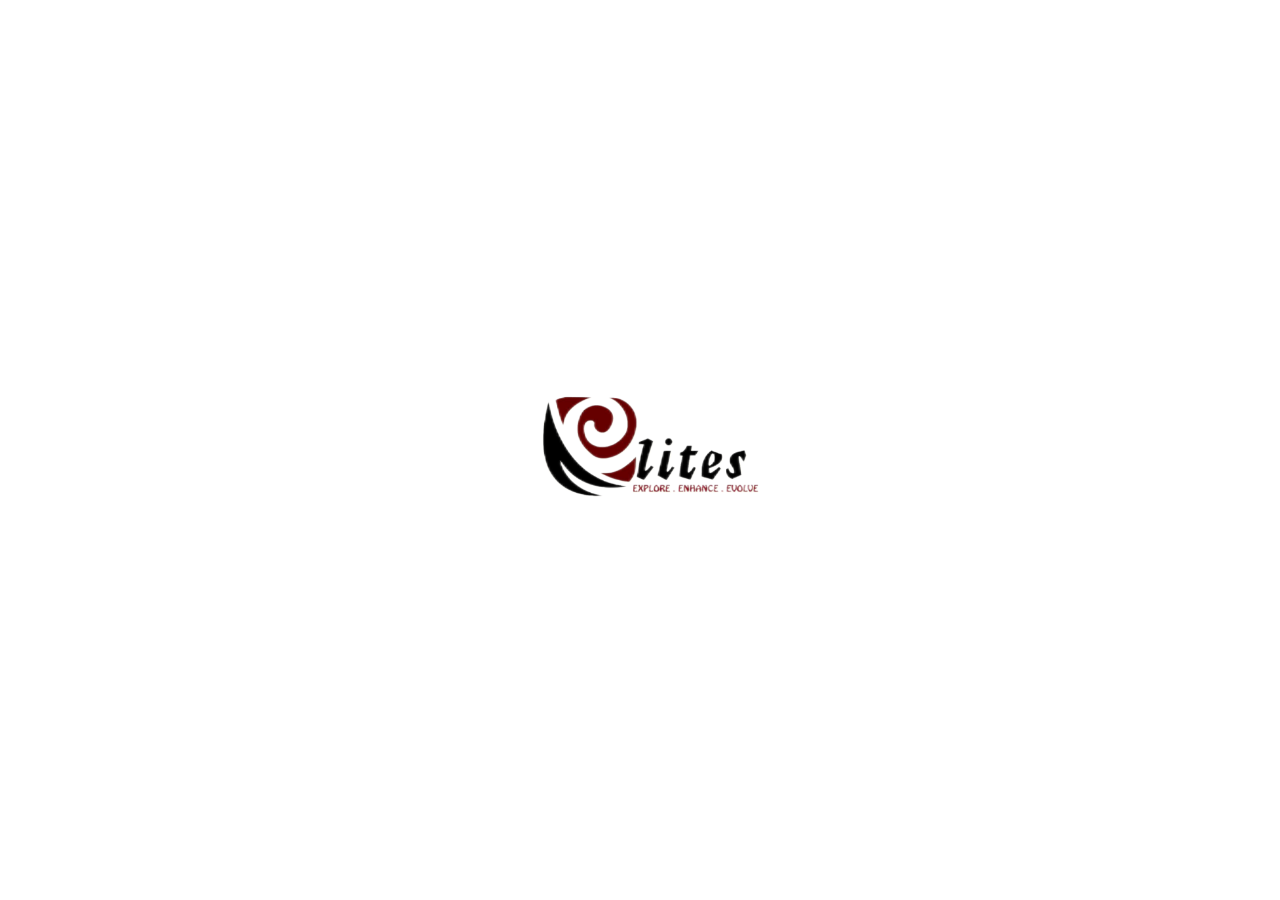
<file: index.html>
<!DOCTYPE html>
<html lang="en">
<head>
    <meta charset="UTF-8">
    <meta name="viewport" content="width=device-width, initial-scale=1.0">
    <title>GEOMITRA 2025 - Slideshow</title>
    <link rel="stylesheet" href="index.css">
</head>
<body>

    <!-- Slideshow Container -->
    <div class="slideshow-container">
        <!-- First Slide (Image) -->
        <div class="slide fade">
            <img src="image1.png" alt="First Slide">
        </div>

        <!-- Second Slide (Text) -->
        <div class="slide fade text-slide">
            <h1>Presents</h1>
        </div>

        <!-- Third Slide (Text with Subtitle) -->
        <div class="slide fade text-slide">
            <h1>GEOMITRA 2025</h1>
            <p class="subtext">Where Geometry Meets Artistry</p>
        </div>
    </div>

    <script src="index.js"></script>

</body>
</html>
</file>
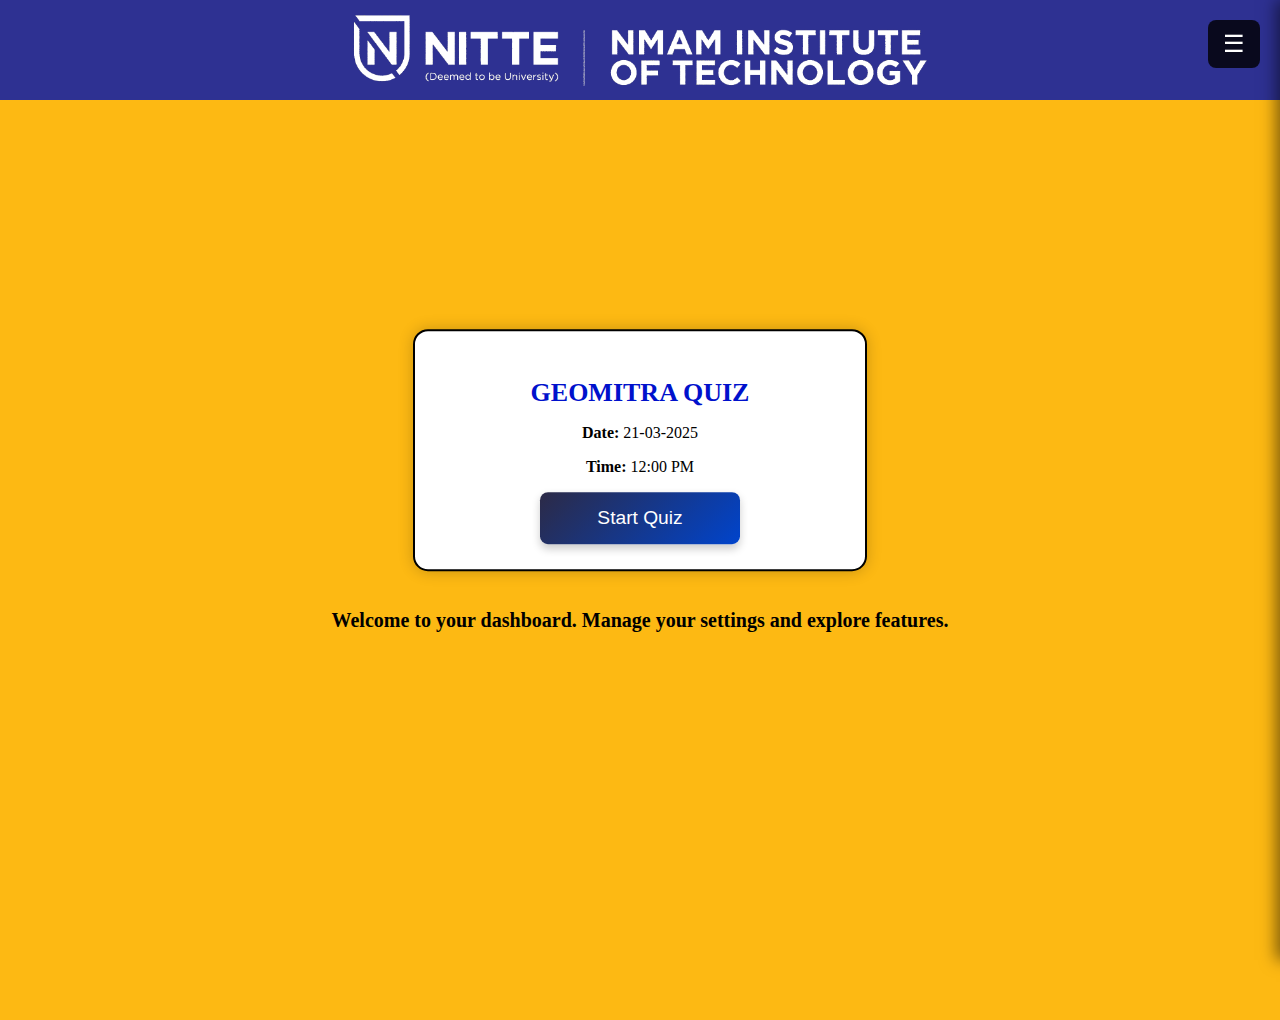
<file: dashboard.html>
<!DOCTYPE html>
<html lang="en">
<head>
    <meta charset="UTF-8">
    <meta name="viewport" content="width=device-width, initial-scale=1.0">
    <title>Geomitra 2025 Dashboard</title>
    <link rel="stylesheet" href="dashboard.css">
</head>
<body>
    <!-- Top Orange Header -->
    <body>
        <div class="logo-container">
          <img src="image2.png" alt="GEOMITRA Logo">
      </div>

    <!-- Sidebar -->
    <div class="sidebar" id="sidebar">
        <button class="close-btn" onclick="toggleSidebar()">×</button>
        
        <h2>Menu</h2>
        <ul>
            <li><a href="#" onclick="redirectToProfile()">Profile</a></li>
            <li><a href="add_team.html">Add Team</a></li>
            <li><a href="#" onclick="redirectToLogin()">Logout</a></li>
        </ul>
        
    </div>

    <!-- Menu Button -->
    <button class="menu-btn" onclick="toggleSidebar()">☰</button>

    <!-- Main Content -->
    <div class="content">
        <p>Welcome to your dashboard. Manage your settings and explore features.</p>
    </div>
    <!-- Quiz Information -->
<div class="quiz">
    <h2 id="geomitraquiz">GEOMITRA QUIZ</h2>
    <p><strong>Date:</strong> <span id="quizDate">21-03-2025</span></p>
    <p><strong>Time:</strong> <span id="quizTime">12:00 PM</span></p>

    <!-- Centered Start Quiz Button -->
    <div class="quiz-button-container">
        <button class="start-quiz-btn" id="startQuizBtn">Start Quiz</button>
    </div>
</div>



    <script src="dashboard.js"></script>
</body>
</html>
</file>
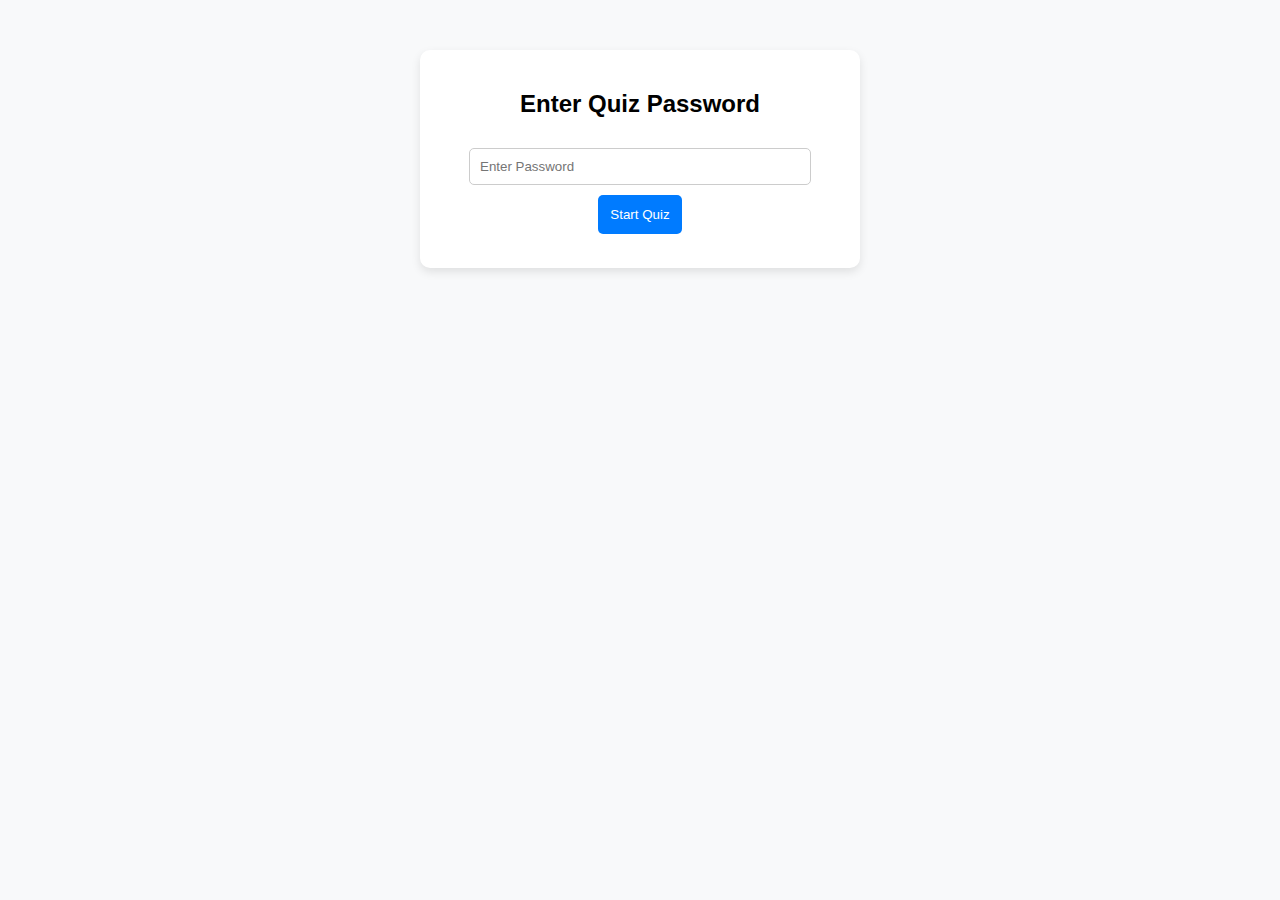
<file: start-quiz.html>
<!DOCTYPE html>
<html lang="en">
<head>
    <meta charset="UTF-8">
    <meta name="viewport" content="width=device-width, initial-scale=1.0">
    <title>Start Quiz</title>
    <link rel="stylesheet" href="start.css">
</head>
<body>
    <div class="container">
        <h2>Enter Quiz Password</h2>
        <input type="password" id="quizPassword" placeholder="Enter Password" required>
        <button onclick="verifyPassword()">Start Quiz</button>
        <p id="errorMessage" class="error"></p>
    </div>

    <script>
        function verifyPassword() {
            const enteredPassword = document.getElementById("quizPassword").value;
            const correctPassword = "1234";  // Change this to any password you like

            if (enteredPassword === correctPassword) {
                window.location.href = "quiz.html";  // Redirect to quiz page
            } else {
                document.getElementById("errorMessage").textContent = "Incorrect password! Try again.";
            }
        }
    </script>
</body>
</html>
</file>
<file: index.css>
/* Fullscreen slideshow container */
.slideshow-container {
    position: fixed;
    width: 100%;
    height: 100vh; /* Fullscreen */
    background-color: white; /* White background */
    display: flex;
    justify-content: center;
    align-items: center;
}

/* Common slide styles */
.slide {
    position: absolute;
    top: 50%;
    left: 50%;
    transform: translate(-50%, -50%); /* Perfect Center */
    display: flex;
    flex-direction: column;
    justify-content: center;
    align-items: center;
    opacity: 0;
    transition: opacity 1s ease-in-out;
    text-align: center;
}

/* First image styling */
.slide img {
    width: 85%;
    max-width: 650px;
    display: block;
}

/* Make first image even bigger */
.slide:first-child img {
    width: 95%;
    max-width: 750px;
}

/* "Presents" & "GEOMITRA 2025" Styling */
.text-slide,
.geomitra-title {
    font-size: clamp(2rem, 4vw, 3rem); /* Responsive font size */
    font-weight: bold;
    color: #3498db; /* Light Blue */
    text-align: center;
    display: inline-block; /* Keep text on the same line */
}

/* "Where geometry meets artistry" (Much smaller & aligned) */
.geomitra-subtext {
    font-size: clamp(0.9rem, 2.5vw, 1.5rem); /* Responsive subtitle */
    color: #3498db;
    display: block; /* Ensures proper alignment */
    margin-top: 5px; /* Small spacing */
}

/* 📱 Responsive adjustments for small screens (phones) */
@media screen and (max-width: 600px) {
    .slide img {
        width: 100%;
        max-width: 450px;
    }
    .slide:first-child img {
        width: 100%;
        max-width: 500px;
    }
}
</file>
<file: start.css>
body {
    font-family: Arial, sans-serif;
    text-align: center;
    background: #f8f9fa;
    margin: 0;
    padding: 0;
}

.container {
    width: 90%;
    max-width: 400px;
    margin: 50px auto;
    padding: 20px;
    background: white;
    border-radius: 10px;
    box-shadow: 0px 4px 10px rgba(0, 0, 0, 0.1);
}

input {
    width: 80%;
    padding: 10px;
    margin: 10px 0;
    border: 1px solid #ccc;
    border-radius: 5px;
}

button {
    background: #007BFF;
    color: white;
    padding: 12px;
    border: none;
    border-radius: 5px;
    cursor: pointer;
}

button:hover {
    background: #0056b3;
}

.error {
    color: red;
    font-size: 14px;
}

.answer-btn {
    display: block;
    width: 100%;
    margin: 10px 0;
    padding: 12px;
    font-size: 16px;
    border: none;
    border-radius: 5px;
    background: #007BFF;
    color: white;
    cursor: pointer;
    transition: 0.3s;
}

.answer-btn:hover {
    background: #0056b3;
}

.hide {
    display: none;
}
</file>
<file: dashboard.css>
/* ✅ Reset and General Styles */
body {
    background-color: #FDB913; /* Yellow-Gold Background */
    height: 100vh;
    display: flex;
    flex-direction: column;
    align-items: center;
    justify-content: center;
    overflow: auto;
    background-size: cover;
    background-attachment: fixed;
    padding-top: 120px; /* Adjusted to prevent overlap with logo */
    margin: 0;
}

/* ✅ Logo and Header Styling */
.logo-container {
    position: fixed; /* Stick it at the top */
    top: 0;
    left: 0;
    width: 100%;
    height: auto; /* Let it adjust based on content */
    background-color: #2E3192; /* Full width background */
    display: flex;
    justify-content: center;
    align-items: center;
    padding: 10px 0; /* Extra padding for spacing */
    z-index: 1000; /* Keep it above other elements */
}

.logo-container img {
    width: auto;
    max-width: 80%;
    height: auto;
    max-height: 80px; /* Adjusted for better scaling */
    object-fit: contain;
}

/* ✅ Centered Welcome Message */
.content {
    text-align: center;
    font-size: 20px;

    font-weight: bold;
    margin-top: 100px; /* Adjusted for better spacing */
}

/* ✅ Centered Quiz Box */
.quiz {
    position: absolute;
    top: 50%;
    left: 50%;
    transform: translate(-50%, -50%);
    text-align: center;
    color: black;
    backdrop-filter: none;
    width: 50%;
    max-width: 400px;
    background: white;
    padding: 25px;
    border-radius: 15px;
    border: 2px solid black;
    box-shadow: 0 0 15px rgba(0, 0, 0, 0.2);
    transition: all 0.3s ease-in-out;
}

/* ✅ Quiz Title */
.quiz h2 {
    color: #0011cc;
    font-size: 26px;
    margin-bottom: 10px;
}

/* ✅ Centering Start Quiz Button */
.quiz-button-container {
    display: flex;
    justify-content: center;
    align-items: center;
    flex-direction: column;
    margin-top: 15px;
}

/* ✅ Start Quiz Button */
.start-quiz-btn {
    background: linear-gradient(135deg, #2c2a46, #0044cc);
    color: white;
    padding: 15px 30px;
    border: none;
    border-radius: 8px;
    font-size: 1.2rem;
    cursor: pointer;
    transition: 0.3s;
    box-shadow: 0 4px 8px rgba(0, 0, 0, 0.2);
    min-width: 200px;
    text-align: center;
}

.start-quiz-btn:hover {
    background: #000000;
    transform: scale(1.05);
}

/* ✅ Sidebar Menu */
.sidebar {
    height: 100%;
    width: 250px;
    position: fixed;
    top: 0;
    right: -250px;
    background: rgba(0, 0, 0, 0.9);
    backdrop-filter: blur(10px);
    padding-top: 60px;
    transition: right 0.4s ease-in-out;
    box-shadow: -4px 0 15px rgba(0, 0, 0, 0.5);
    z-index: 1000;
}

/* Sidebar Heading */
.sidebar h2 {
    color: white;
    text-align: center;
    font-size: 22px;
}

.sidebar ul {
    list-style: none;
    padding: 0;
    margin: 0;
    text-align: center;
}

.sidebar ul li {
    padding: 12px;
}

.sidebar ul li a {
    color: white;
    text-decoration: none;
    display: block;
    font-weight: bold;
    padding: 12px;
}

.sidebar ul li:hover {
    background: rgba(255, 255, 255, 0.2);
    border-radius: 5px;
}

/* ✅ Sidebar Menu and Close Button */
.close-btn {
    position: absolute;
    top: 10px;
    left: 20px;
    font-size: 24px;
    background: none;
    border: none;
    color: white;
    cursor: pointer;
}

.menu-btn {
    position: fixed;
    top: 20px;
    right: 20px;
    background: rgba(0, 0, 0, 0.8);
    color: white;
    border: none;
    font-size: 24px;
    padding: 10px 15px;
    cursor: pointer;
    border-radius: 8px;
    transition: 0.3s;
    z-index: 1100;
}

/* ✅ Responsive Adjustments */
@media screen and (max-width: 768px) {
    .content {
        font-size: 18px;
        margin-top: 80px;
    }

    .quiz {
        max-width: 90%;
    }

    .start-quiz-btn {
        padding: 12px 24px;
        font-size: 1rem;
        min-width: 180px;
    }

    .menu-btn {
        top: 15px;
        right: 15px;
        font-size: 20px;
        padding: 8px 12px;
    }

    .sidebar {
        width: 200px;
        right: -200px;
    }
}

@media screen and (max-width: 480px) {
    .content {
        font-size: 16px;
        margin-top: 70px;
    }

    .quiz {
        max-width: 95%;
        padding: 15px;
    }

    .start-quiz-btn {
        padding: 10px 20px;
        font-size: 0.95rem;
        min-width: 160px;
    }
}
</file>
